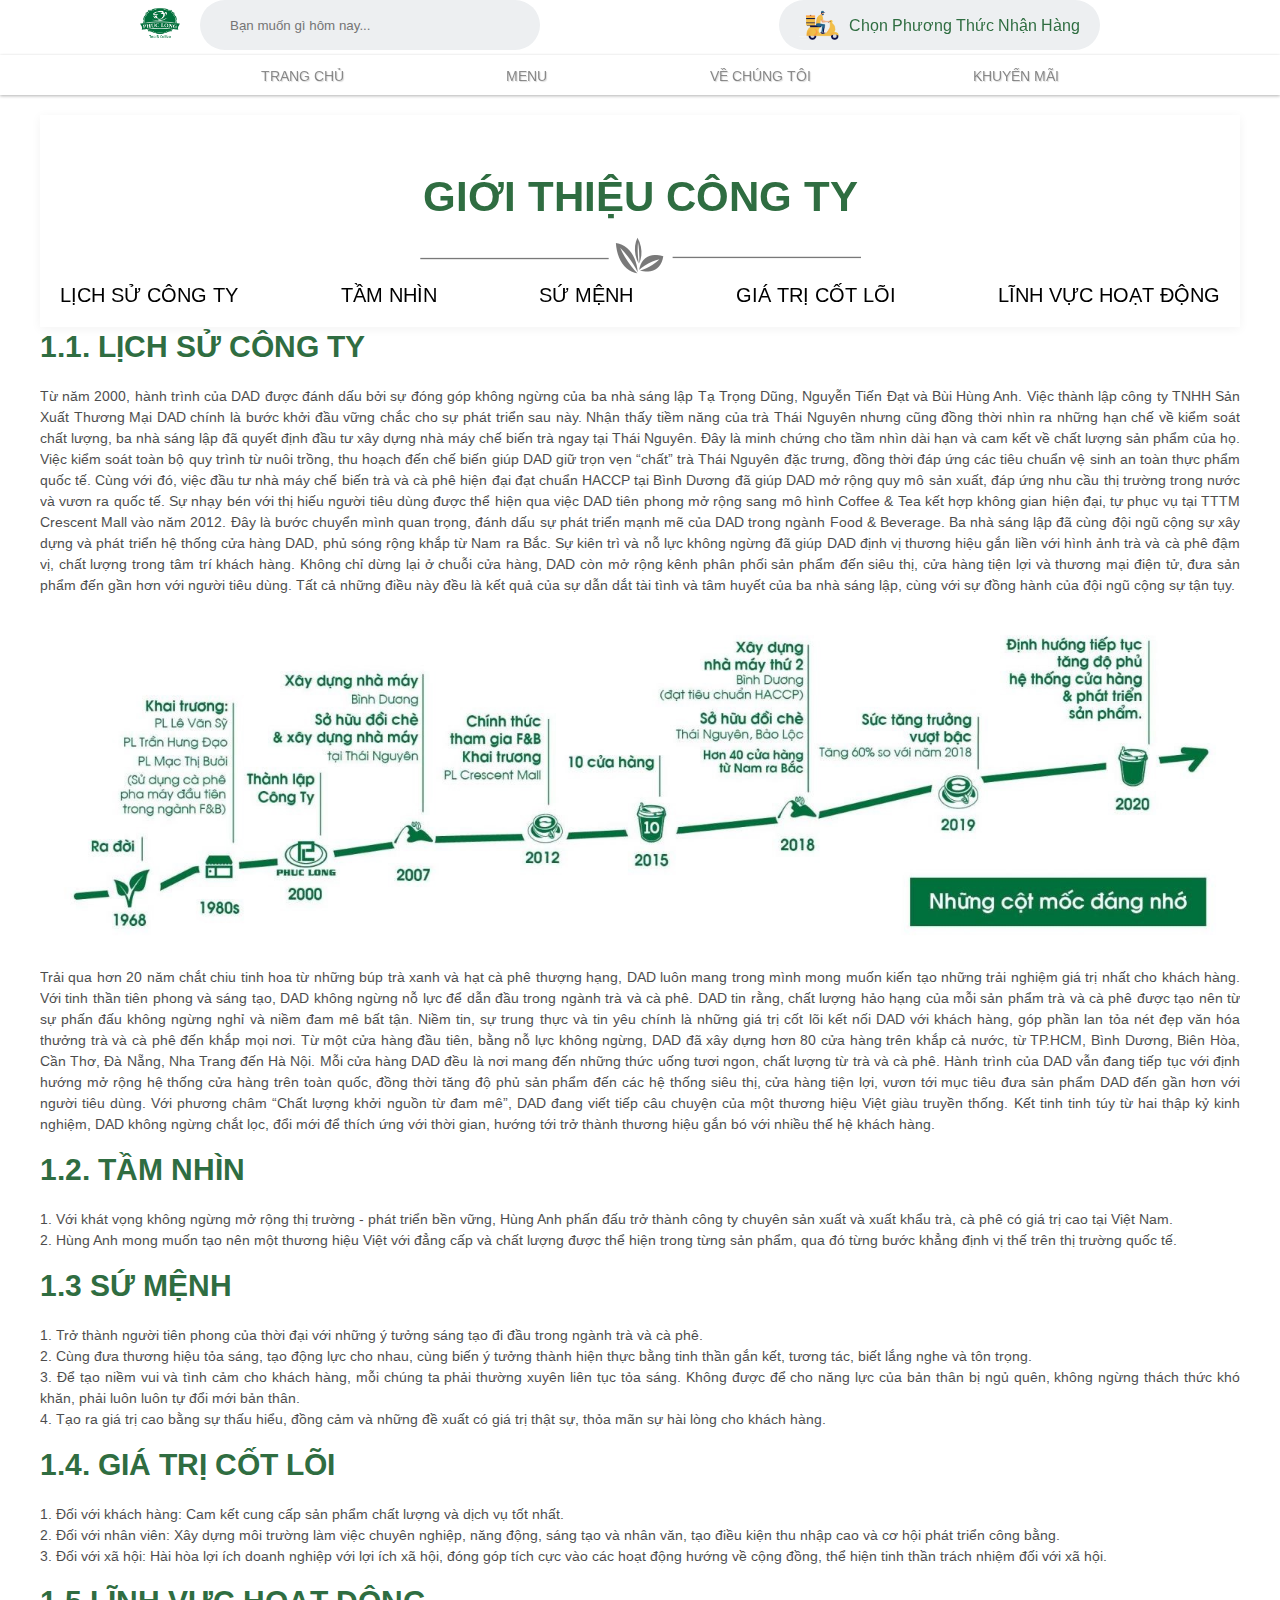
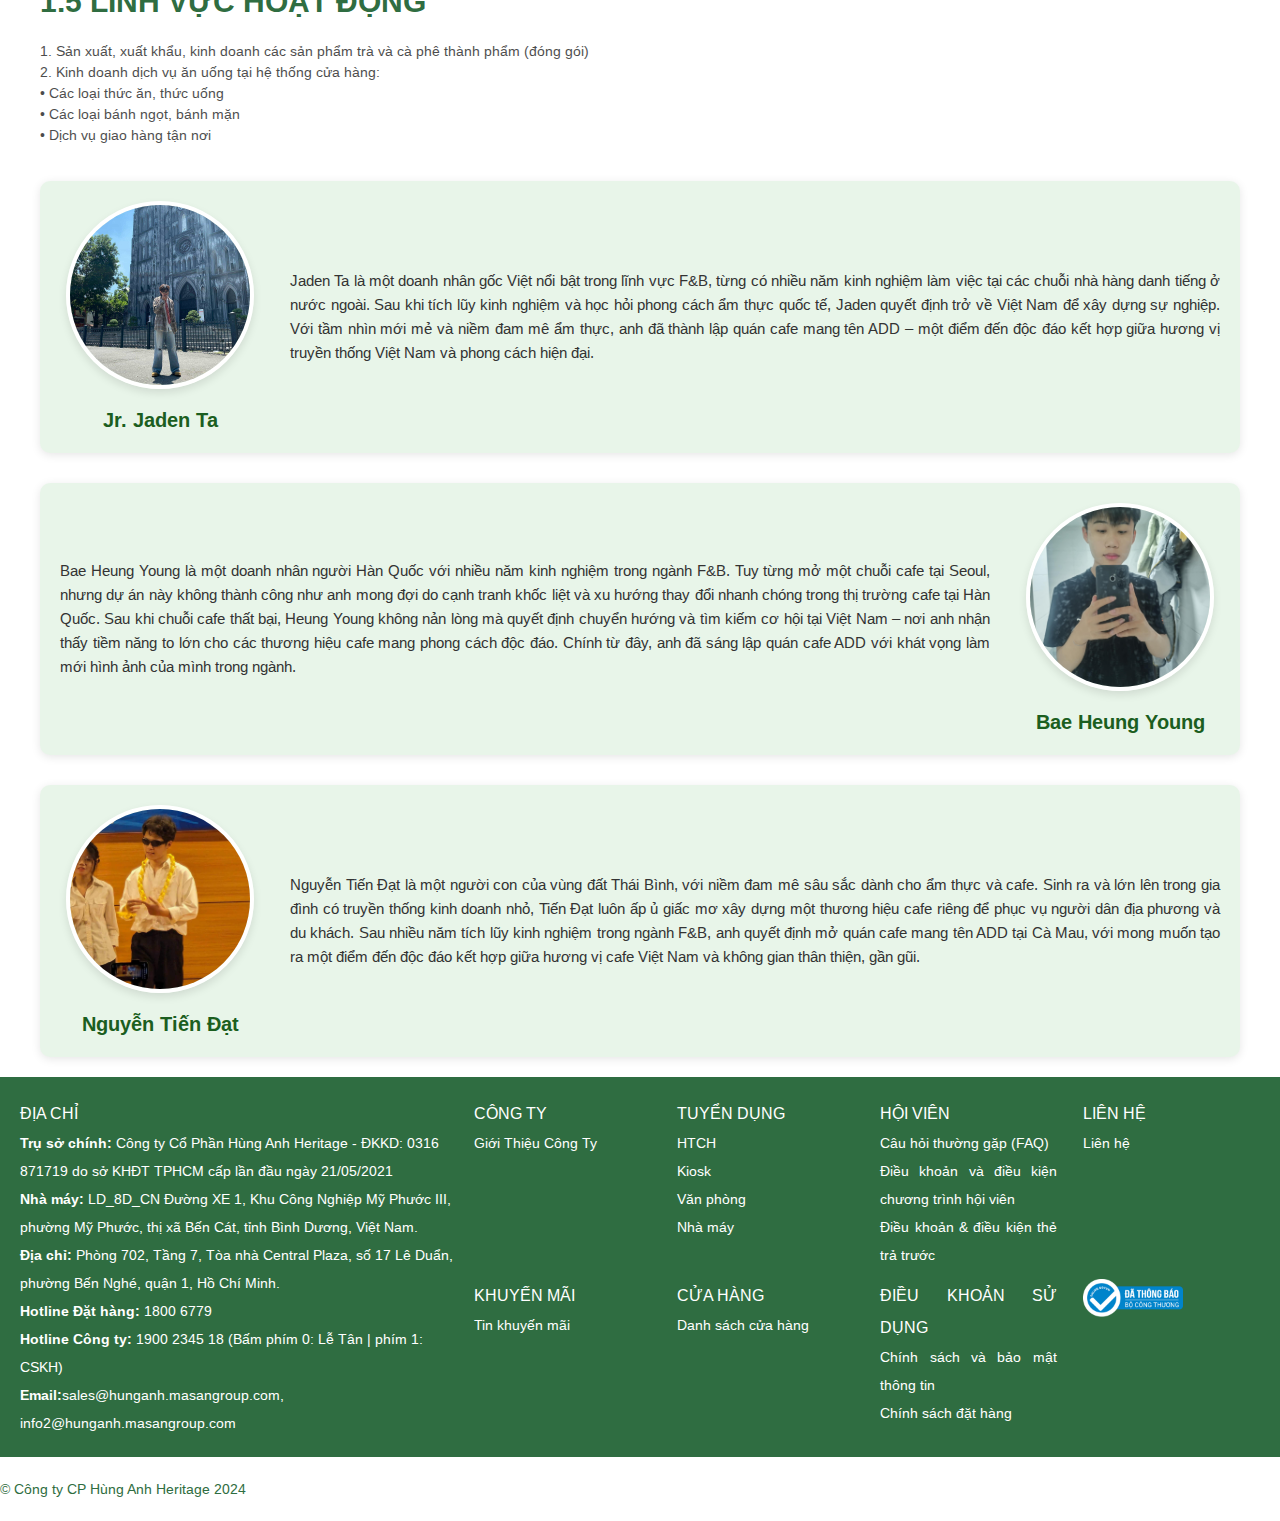
<file: aboutus.html>
<!DOCTYPE html>
<html lang="en">
<head>
    <meta charset="UTF-8">
    <meta name="viewport" content="width=device-width, initial-scale=1.0">
	<link rel="stylesheet" href="https://cdnjs.cloudflare.com/ajax/libs/font-awesome/6.6.0/css/all.min.css" integrity="sha512-Kc323vGBEqzTmouAECnVceyQqyqdsSiqLQISBL29aUW4U/M7pSPA/gEUZQqv1cwx4OnYxTxve5UMg5GT6L4JJg==" crossorigin="anonymous" referrerpolicy="no-referrer" />
    <link rel="stylesheet" href="./assets/css/base.css">
    <link rel="shortcut icon" href="./assets/imagesabout/logo.png" type="image/x-icon">
    <link rel="stylesheet" href="./assets/css/section1.css">
    <link rel="stylesheet" href="./assets/css/founder.css">
   <link rel="stylesheet" href="./assets/css/style.css">
   <link rel="stylesheet" href="./assets/css/foooter.css">
   <link rel="stylesheet" href="./assets/css/founder.css">
   <link rel="stylesheet" href="./assets/css/email.css">
   <link rel="shortcut icon" href="./assets/imagesheader/logo.png" type="image/x-icon">
    <title>Về chúng tôi</title>
</head>
<body>
        <!-- Header --> 
        <header class="header">
            <div class="header-top">
                <div class="container">
                    <div class="inner-logo">
                        <a href="./index.html">
                            <img src="./assets/imagesheader/logo.png" alt="Logo">
                        </a>
                        <div class="form">
                            <form action="/" target="_self" method="post">
                                <i class="fa-solid fa-magnifying-glass"></i>
                                <input name="Tim Kiem:" type="text" placeholder="Bạn muốn gì hôm nay..." style="padding: 10px;">
                            </form>
                        </div>
                    </div>
                    <div class="inner-social">
                        <a href="/" target="_self" class="a-ship">
                            <img src="./assets/imagesheader/logoshipper.png" alt="Logo">
                            <p>Chọn Phương Thức Nhận Hàng</p>
                        </a>
                        <ul>
                            <li>
                                <a href="#" target="_seft" title="Email" class="email-link">
                                    <i class="fa-regular fa-envelope"></i>
                                    <span class="order-count"></span>
                                </a>
                            </li>
                              <li>
                                <a href="./login.html" target="_self" title="User Profile">
                                  <i class="fa-regular fa-user"></i>
                                </a>
                              </li>
                        </ul>
                    </div>
                </div>
            </div>
            <div class="header-main">
                <div class="container">
                    <ul>
                        <li>
                            <a href="./index.html" target="_self">
                                TRANG CHỦ
                            </a>
                        </li>
                        <li>
                            <a href="menu.html" target="_self">
                                MENU
                                <div class="submenu">
                                    <div>THỨC UỐNG</div>
                                    <ul>
                                        <li>Best seller</li>
                                        <li>Bst kim cúc mộc tê</li>
                                        <li>Trà trái cây</li>
                                        <li>Trà sữa</li>
                                        <li>Kem silky</li>
                                        <li>Cà phê</li>
                                        <li>Đá xay</li>
                                    </ul>
                                    <div>BÁNH</div>
                                    <ul>
                                        <li>Bánh lạnh</li>
                                        <li>Bánh cookies - croissant</li>
                                        <li>Bánh mì</li>
                                    </ul>
                                    <div>BST LY GẤU GIÁNG SINH</div>
                                    <ul>
                                        <li>Combo ly gấu và nước 169k</li>
                                        <li>Ly gấu 149k</li>
                                    </ul>
                                </div>
                            </a>
                        </li>
                        <li>
                            <a href="./aboutus.html" target="_self">
                                VỀ CHÚNG TÔI
                            </a>
                        </li>
                        <li>
                            <a href="./discount.html" target="_self">
                                KHUYẾN MÃI
                            </a>
                        </li>
                    </ul>
                </div>
            </div>
        </header>
        <!-- End Header -->
    <!-- body -->
    <div class="container1">
    <!-- section one -->
            <div class="inner-center">
                <div class="inner-intro">
                    <div class="inner-top">
                        <p>
                            GIỚI THIỆU CÔNG TY
                        </p>
                        <img src="./assets/imagesabout/logomain.png" alt="logo la">
                        <nav>
                            <ul>
                                <li>
                                    <a href="#Lich-su" class="link">LỊCH SỬ CÔNG TY</a>
                                </li>
                                <li>
                                    <a href="#tam-nhin" class="link">TẦM NHÌN</a>
                                </li>
                                <li>
                                    <a href="#Su-menh" class="link">SỨ MỆNH</a>
                                </li>
                                <li>
                                    <a href="#Gia-tri" class="link">GIÁ TRỊ CỐT LÕI</a>
                                </li>
                                <li>
                                    <a href="#Hoat-dong" class="link">LĨNH VỰC HOẠT ĐỘNG</a>
                                </li>
                            </ul>
                        </nav>
                    </div>
                    <div class="inner-main">
                        <h2 id="Lich-su">1.1. LỊCH SỬ CÔNG TY</h2>
                        <p>
                            Từ năm 2000, hành trình của DAD được đánh dấu bởi sự đóng góp không ngừng của ba nhà sáng lập Tạ Trọng Dũng, Nguyễn Tiến Đạt và Bùi Hùng Anh. Việc thành lập công ty TNHH Sản Xuất Thương Mại DAD chính là bước khởi đầu vững chắc cho sự phát triển sau này.
                            Nhận thấy tiềm năng của trà Thái Nguyên nhưng cũng đồng thời nhìn ra những hạn chế về kiểm soát chất lượng, ba nhà sáng lập đã quyết định đầu tư xây dựng nhà máy chế biến trà ngay tại Thái Nguyên. Đây là minh chứng cho tầm nhìn dài hạn và cam kết về chất lượng sản phẩm của họ. Việc kiểm soát toàn bộ quy trình từ nuôi trồng, thu hoạch đến chế biến giúp DAD giữ trọn vẹn “chất” trà Thái Nguyên đặc trưng, đồng thời đáp ứng các tiêu chuẩn vệ sinh an toàn thực phẩm quốc tế. Cùng với đó, việc đầu tư nhà máy chế biến trà và cà phê hiện đại đạt chuẩn HACCP tại Bình Dương đã giúp DAD mở rộng quy mô sản xuất, đáp ứng nhu cầu thị trường trong nước và vươn ra quốc tế.
                            Sự nhạy bén với thị hiếu người tiêu dùng được thể hiện qua việc DAD tiên phong mở rộng sang mô hình Coffee & Tea kết hợp không gian hiện đại, tự phục vụ tại TTTM Crescent Mall vào năm 2012. Đây là bước chuyển mình quan trọng, đánh dấu sự phát triển mạnh mẽ của DAD trong ngành Food & Beverage.
                            Ba nhà sáng lập đã cùng đội ngũ cộng sự xây dựng và phát triển hệ thống cửa hàng DAD, phủ sóng rộng khắp từ Nam ra Bắc. Sự kiên trì và nỗ lực không ngừng đã giúp DAD định vị thương hiệu gắn liền với hình ảnh trà và cà phê đậm vị, chất lượng trong tâm trí khách hàng. Không chỉ dừng lại ở chuỗi cửa hàng, DAD còn mở rộng kênh phân phối sản phẩm đến siêu thị, cửa hàng tiện lợi và thương mại điện tử, đưa sản phẩm đến gần hơn với người tiêu dùng. Tất cả những điều này đều là kết quả của sự dẫn dắt tài tình và tâm huyết của ba nhà sáng lập, cùng với sự đồng hành của đội ngũ cộng sự tận tụy.
                        </p>
                        <img src="./assets/imagesabout/time.jpg" alt="anh">
                        <p>Trải qua hơn 20 năm chắt chiu tinh hoa từ những búp trà xanh và hạt cà phê thượng hạng, DAD luôn mang trong mình mong muốn kiến tạo những trải nghiệm giá trị nhất cho khách hàng. Với tinh thần tiên phong và sáng tạo, DAD không ngừng nỗ lực để dẫn đầu trong ngành trà và cà phê.
                            DAD tin rằng, chất lượng hảo hạng của mỗi sản phẩm trà và cà phê được tạo nên từ sự phấn đấu không ngừng nghỉ và niềm đam mê bất tận. Niềm tin, sự trung thực và tin yêu chính là những giá trị cốt lõi kết nối DAD với khách hàng, góp phần lan tỏa nét đẹp văn hóa thưởng trà và cà phê đến khắp mọi nơi.
                            Từ một cửa hàng đầu tiên, bằng nỗ lực không ngừng, DAD đã xây dựng hơn 80 cửa hàng trên khắp cả nước, từ TP.HCM, Bình Dương, Biên Hòa, Cần Thơ, Đà Nẵng, Nha Trang đến Hà Nội. Mỗi cửa hàng DAD đều là nơi mang đến những thức uống tươi ngon, chất lượng từ trà và cà phê. Hành trình của DAD vẫn đang tiếp tục với định hướng mở rộng hệ thống cửa hàng trên toàn quốc, đồng thời tăng độ phủ sản phẩm đến các hệ thống siêu thị, cửa hàng tiện lợi, vươn tới mục tiêu đưa sản phẩm DAD đến gần hơn với người tiêu dùng.
                            Với phương châm “Chất lượng khởi nguồn từ đam mê”, DAD đang viết tiếp câu chuyện của một thương hiệu Việt giàu truyền thống. Kết tinh tinh túy từ hai thập kỷ kinh nghiệm, DAD không ngừng chắt lọc, đổi mới để thích ứng với thời gian, hướng tới trở thành thương hiệu gắn bó với nhiều thế hệ khách hàng.   
                        </p>
                        <h2 id="tam-nhin">
                            1.2. TẦM NHÌN
                        </h2>
                        <p>
                            1. Với khát vọng không ngừng mở rộng thị trường - phát triển bền vững, Hùng Anh phấn đấu trở thành công ty chuyên sản xuất và xuất khẩu trà, cà phê có giá trị cao tại Việt Nam.
                            <br>
                            2. Hùng Anh mong muốn tạo nên một thương hiệu Việt với đẳng cấp và chất lượng được thể hiện trong từng sản phẩm, qua đó từng bước khẳng định vị thế trên thị trường quốc tế.
                        </p>
                        <h2 id="Su-menh">
                            1.3 SỨ MỆNH
                        </h2>
                        <p>
                            1. Trở thành người tiên phong của thời đại với những ý tưởng sáng tạo đi đầu trong ngành trà và cà phê.
                            <br>
                            2. Cùng đưa thương hiệu tỏa sáng, tạo động lực cho nhau, cùng biến ý tưởng thành hiện thực bằng tinh thần gắn kết, tương tác, biết lắng nghe và tôn trọng.
                            <br>
                            3. Để tạo niềm vui và tình cảm cho khách hàng, mỗi chúng ta phải thường xuyên liên tục tỏa sáng. Không được để cho năng lực của bản thân bị ngủ quên, không ngừng thách thức khó khăn, phải luôn luôn tự đổi mới bản thân. 
                            <br>
                            4. Tạo ra giá trị cao bằng sự thấu hiểu, đồng cảm và những đề xuất có giá trị thật sự, thỏa mãn sự hài lòng cho khách hàng.
                        </p>
                        <h2 id="Gia-tri">
                            1.4. GIÁ TRỊ CỐT LÕI
                        </h2>
                        <p>
                            1. Đối với khách hàng: Cam kết cung cấp sản phẩm chất lượng và dịch vụ tốt nhất. 
                            <br>
                            2. Đối với nhân viên: Xây dựng môi trường làm việc chuyên nghiệp, năng động, sáng tạo và nhân văn, tạo điều kiện thu nhập cao và cơ hội phát triển công bằng.
                            <br>
                            3. Đối với xã hội: Hài hòa lợi ích doanh nghiệp với lợi ích xã hội, đóng góp tích cực vào các hoạt động hướng về cộng đồng, thể hiện tinh thần trách nhiệm đối với xã hội.
                        </p>
                        <h2 id="Hoat-dong">
                            1.5 LĨNH VỰC HOẠT ĐỘNG
                        </h2>
                        <p>
                            1. Sản xuất, xuất khẩu, kinh doanh các sản phẩm trà và cà phê thành phẩm (đóng gói)
                            <br>
                            2. Kinh doanh dịch vụ ăn uống tại hệ thống cửa hàng: 
                            <br>
                            •    Các loại thức ăn, thức uống 
                            <br>
                            •    Các loại bánh ngọt, bánh mặn 
                            <br>
                            •    Dịch vụ giao hàng tận nơi 
                        </p>
                    </div>
                </div>
                <div class="inner-library">

                </div>
                <div class="inner-hotline">

                </div>
            </div>
    </div>  




    <div class="founder-container">
        <div class="founder-inner-wrap">
            <div class="founder-box">
                <div>
                    <img src="./assets/imagesabout/NSUTTD.jpg" alt="Ta Trong Dung">
                    <h3>Jr. Jaden Ta</h3>
                </div>
                <p>
                    Jaden Ta là một doanh nhân gốc Việt nổi bật trong lĩnh vực F&B, từng có nhiều năm kinh nghiệm làm việc tại các chuỗi nhà hàng danh tiếng ở nước ngoài. Sau khi tích lũy kinh nghiệm và học hỏi phong cách ẩm thực quốc tế, Jaden quyết định trở về Việt Nam để xây dựng sự nghiệp. Với tầm nhìn mới mẻ và niềm đam mê ẩm thực, anh đã thành lập quán cafe mang tên ADD – một điểm đến độc đáo kết hợp giữa hương vị truyền thống Việt Nam và phong cách hiện đại.
                </p>
            </div>
            <div class="founder-box">
                <div>
                    <img src="./assets/imagesabout/bha.jpg" alt="Bui Hung Anh">
                    <h3>Bae Heung Young</h3>
                </div>
                <p>
                    Bae Heung Young là một doanh nhân người Hàn Quốc với nhiều năm kinh nghiệm trong ngành F&B. Tuy từng mở một chuỗi cafe tại Seoul, nhưng dự án này không thành công như anh mong đợi do cạnh tranh khốc liệt và xu hướng thay đổi nhanh chóng trong thị trường cafe tại Hàn Quốc. Sau khi chuỗi cafe thất bại, Heung Young không nản lòng mà quyết định chuyển hướng và tìm kiếm cơ hội tại Việt Nam – nơi anh nhận thấy tiềm năng to lớn cho các thương hiệu cafe mang phong cách độc đáo. Chính từ đây, anh đã sáng lập quán cafe ADD với khát vọng làm mới hình ảnh của mình trong ngành.
                </p>
            </div>
            <div class="founder-box">
                <div>
                    <img src="./assets/imagesabout/NSUTNTD.jpeg" alt="Nguyen Tien Dat">
                    <h3>Nguyễn Tiến Đạt</h3>
                </div>
                <p>
                    Nguyễn Tiến Đạt là một người con của vùng đất Thái Bình, với niềm đam mê sâu sắc dành cho ẩm thực và cafe. Sinh ra và lớn lên trong gia đình có truyền thống kinh doanh nhỏ, Tiến Đạt luôn ấp ủ giấc mơ xây dựng một thương hiệu cafe riêng để phục vụ người dân địa phương và du khách. Sau nhiều năm tích lũy kinh nghiệm trong ngành F&B, anh quyết định mở quán cafe mang tên ADD tại Cà Mau, với mong muốn tạo ra một điểm đến độc đáo kết hợp giữa hương vị cafe Việt Nam và không gian thân thiện, gần gũi.
                </p>
            </div>
        </div>
    </div>
    <!-- End section one -->
    <div class="container2">
        <footer>
            <div class="inner-left">
                <div class="one">
                    <p>ĐỊA CHỈ</p>
                </div>
                <div >
                    <b>Trụ sở chính:</b> Công ty Cổ Phần Hùng Anh Heritage - ĐKKD: 0316 871719 do sở KHĐT TPHCM cấp lần đầu ngày 21/05/2021
                </div>
                <div>
                    <b>Nhà máy:</b> LD_8D_CN Đường XE 1, Khu Công Nghiệp Mỹ Phước III, phường Mỹ Phước, thị xã Bến Cát, tỉnh Bình Dương, Việt Nam.
                </div>
                <div>
                    <b>Địa chỉ:</b> Phòng 702, Tầng 7, Tòa nhà Central Plaza, số 17 Lê Duẩn, phường Bến Nghé, quận 1, Hồ Chí Minh.
                </div>
                <div>
                    <b>Hotline Đặt hàng:</b> 1800 6779
                </div>
                <div>
                    <b>Hotline Công ty:</b> 1900 2345 18 (Bấm phím 0: Lễ Tân | phím 1: CSKH)
                </div>
                <div>
                    <b>Email:</b>sales@hunganh.masangroup.com, info2@hunganh.masangroup.com
                </div>
            </div>
            <div class="inner-right">
                <div class="sec1">
                    <div class="parent">
                        <p>CÔNG TY</p>
                        <div>
                            <a href="#">Giới Thiệu Công Ty</a>
                        </div>
                    </div>
                    <div class="parent">
                        <p>TUYỂN DỤNG </p>
                        <div>
                            <a href="#">HTCH</a>
                        </div>
                        <div>
                            <a href="#">Kiosk</a>
                        </div>
                        <div>
                            <a href="#">Văn phòng</a>
                        </div>
                        <div>
                            <a href="#">Nhà máy</a>
                        </div>
                    </div>
                    <div class="parent">
                        <p>HỘI VIÊN</p>
                        <div>
                            <a href="#">Câu hỏi thường gặp (FAQ)</a>
                        </div>
                        <div>
                            <a href="#">Điều khoản và điều kiện chương trình hội viên</a>
                        </div>
                        <div>
                            <a href="#">Điều khoản & điều kiện thẻ trả trước</a>
                        </div>
                    </div>
                    <div class="parent">
                        <p>LIÊN HỆ</p>
                        <div>
                            <a href="#">Liên hệ</a>
                        </div>
                    </div>
                </div>
                <div class="sec2">
                    <div class="parent">
                        <p>KHUYẾN MÃI</p>
                        <div>
                            <a href="./discount.html">Tin khuyến mãi</a>
                        </div>
                    </div>
                    <div class="parent">
                        <p>CỬA HÀNG</p>
                        <div>
                            <a href="#">Danh sách cửa hàng</a>
                        </div>
                    </div>
                    <div class="parent">
                        <p>ĐIỀU KHOẢN SỬ DỤNG</p>
                        <div>
                            <a href="#">Chính sách và bảo mật thông tin</a>
                        </div>
                        <div>
                            <a href="#">Chính sách đặt hàng</a>
                        </div>
                    </div>
                    <div class="parent">
                        <img src="./assets/imagesheader/logobottom.png" alt="logo bottom">
                    </div>
                </div>
            </div>
        </footer>
    </div>
    <div class="bottom">
        <p>© Công ty CP Hùng Anh Heritage 2024</p>
        <div class="icon-bottom">
            <ul>
                <li>
                    <a href="#">
                        <i class="fa-brands fa-instagram"></i>
                    </a>
                </li>
                <li>
                    <a href="#">
                        <i class="fa-brands fa-facebook"></i>
                    </a>
                </li>
                <li>
                    <a href="#">
                        <i class="fa-brands fa-youtube"></i>
                    </a>
                </li>
            </ul>
        </div>
        <script>
            document.querySelectorAll('.link').forEach(link => {
              link.addEventListener('click', function() {
                document.querySelectorAll('.link').forEach(link => link.classList.remove('active-link'));
                this.classList.add('active-link');
              });
            });
            
            document.querySelectorAll('a[href^="#"]').forEach(anchor => {
            anchor.addEventListener('click', function (e) {
            e.preventDefault();
            const targetId = this.getAttribute('href');
            const targetElement = document.querySelector(targetId);
        
            if (targetElement) {
            const headerOffset = document.querySelector('.header').offsetHeight +
                               document.querySelector('.inner-top').offsetHeight;
            const elementPosition = targetElement.getBoundingClientRect().top;
            const offsetPosition = elementPosition + window.pageYOffset - headerOffset;

            window.scrollTo({
                top: offsetPosition,
                behavior: 'smooth'
            });
            }
            });
            });
          </script>
          <script src="./assets/js/menupop.js"></script>
</body>
</html>
</file>
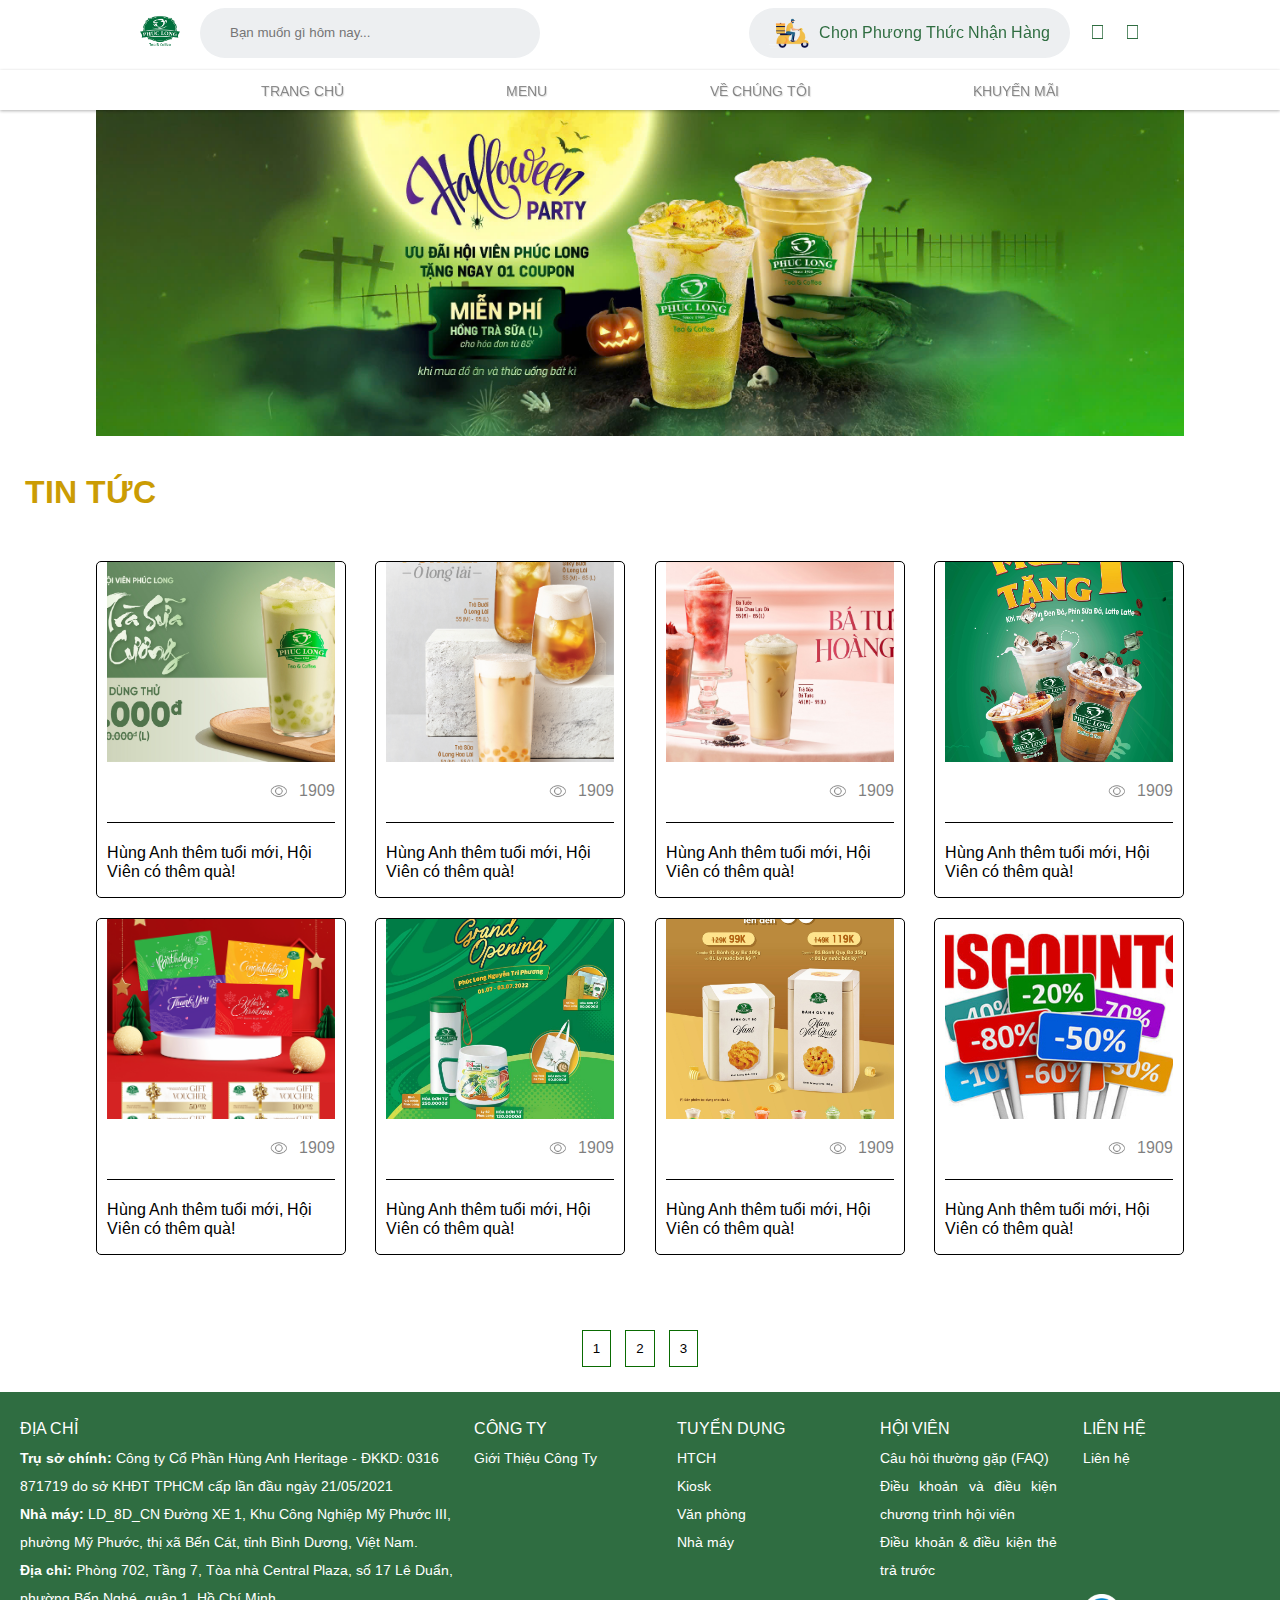
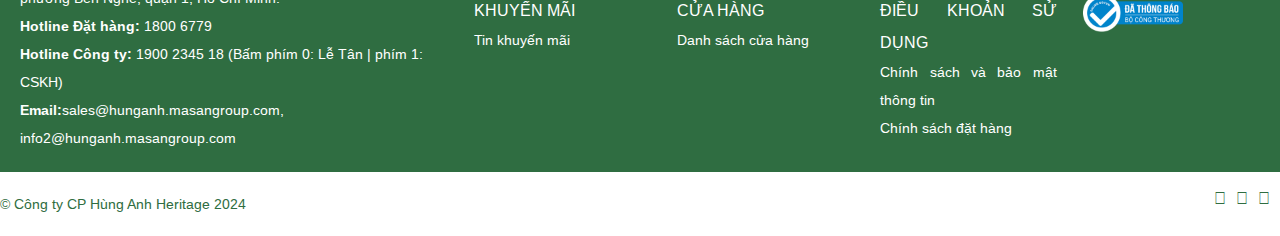
<file: discount.html>
<!DOCTYPE html>
<html lang="en">
<head>
    <meta charset="UTF-8">
    <meta name="viewport" content="width=device-width, initial-scale=1.0">
    <link rel="stylesheet" href="./assets/css/base.css">
    <link rel="stylesheet" href="./assets/css/style.css">
    <link rel="stylesheet" href="./assets/css/popmenu.css">
    <link rel="stylesheet" href="./assets/css/foooter.css">
    <link rel="stylesheet" href="./assets/css/discount.css">
    <link rel="stylesheet" href="./assets/css/email.css">
    <link rel="shortcut icon" href="./assets/imagesheader/logo.png" type="image/x-icon">
    <link rel="preconnect" href="https://fonts.googleapis.com">
    <link rel="preconnect" href="https://fonts.gstatic.com" crossorigin>
    <link rel="stylesheet" href="https://cdnjs.cloudflare.com/ajax/libs/font-awesome/6.6.0/css/all.min.css" integrity="sha512-Kc323vGBEqzTmouAECnVceyQqyqdsSiqLQISBL29aUW4U/M7pSPA/gEUZQqv1cwx4OnYxTxve5UMg5GT6L4JJg==" crossorigin="anonymous" referrerpolicy="no-referrer" />
    <link rel="stylesheet" href="https://cdnjs.cloudflare.com/ajax/libs/font-awesome/5.15.4/css/all.min.css">
    <title>Khuyến mãi</title>
</head>
<body>
        <!-- Header --> 
        <header class="header">
            <div class="header-top">
                <div class="container">
                    <div class="inner-logo">
                        <a href="./index.html">
                            <img src="./assets/imagesheader/logo.png" alt="Logo">
                        </a>
                        <div class="form">
                            <form action="/" target="_self" method="post">
                                <i class="fa-solid fa-magnifying-glass"></i>
                                <input name="Tim Kiem:" type="text" placeholder="Bạn muốn gì hôm nay...">
                            </form>
                        </div>
                    </div>
                    <div class="inner-social">
                        <a href="/" target="_self" class="a-ship">
                            <img src="./assets/imagesheader/logoshipper.png" alt="Logo">
                            <p>Chọn Phương Thức Nhận Hàng</p>
                        </a>
                        <ul>
                            <li>
                                <a href="#" target="_seft" title="Email" class="email-link">
                                    <i class="fa-regular fa-envelope"></i>
                                    <span class="order-count"></span>
                                </a>
                            </li>
                              <li>
                                <a href="./login.html" target="_self" title="User Profile">
                                  <i class="fa-regular fa-user"></i>
                                </a>
                              </li>
                        </ul>
                    </div>
                </div>
            </div>
            <div class="header-main">
                <div class="container">
                    <ul>
                        <li>
                            <a href="./index.html" target="_self">
                                TRANG CHỦ
                            </a>
                        </li>
                        <li>
                            <a href="menu.html" target="_self">
                                MENU
                                <div class="submenu">
                                    <div>THỨC UỐNG</div>
                                    <ul>
                                        <li>Best seller</li>
                                        <li>Bst kim cúc mộc tê</li>
                                        <li>Trà trái cây</li>
                                        <li>Trà sữa</li>
                                        <li>Kem silky</li>
                                        <li>Cà phê</li>
                                        <li>Đá xay</li>
                                    </ul>
                                    <div>BÁNH</div>
                                    <ul>
                                        <li>Bánh lạnh</li>
                                        <li>Bánh cookies - croissant</li>
                                        <li>Bánh mì</li>
                                    </ul>
                                    <div>BST LY GẤU GIÁNG SINH</div>
                                    <ul>
                                        <li>Combo ly gấu và nước 169k</li>
                                        <li>Ly gấu 149k</li>
                                    </ul>
                                </div>
                            </a>
                        </li>
                        <li>
                            <a href="./aboutus.html" target="_self">
                                VỀ CHÚNG TÔI
                            </a>
                        </li>
                        <li>
                            <a href="./discount.html" target="_self">
                                KHUYẾN MÃI
                            </a>
                        </li>
                    </ul>
                </div>
            </div>
        </header>
        <!-- End Header -->
    <div class="background">
        <img class="backgroundImg" src="./assets/imagesdiscount/background.jpg"/>
    </div>
    <div class="tintuc">
        <h1>TIN TỨC</h1>
    </div>
    <main id="page1" class="active">
    <article>
        <div class ="discountimg">
        <a href="#"><img src="./assets/imagesdiscount/imgdis3.jpg" alt="Anh khuyen mai 1"/></a>
        </div>
        <div class = "view">
        <img class="view_icon" src="./assets/imagesdiscount/view-icon.png" alt="view amount"/>
        <span class="viewamount">1909</span>
        </div>
        <div class="adstitle">
            <a href="#">
            <p>
                Hùng Anh thêm tuổi mới, Hội Viên có thêm quà!
            </p>
            </a>
        </div>
    </article>
    <article>
        <a href="#"><img src="./assets/imagesdiscount/imgdis4.jpg" alt="Anh khuyen mai 1"/></a>
        <div class = "view">
            <img class="view_icon" src="./assets/imagesdiscount/view-icon.png" alt="view amount"/>
            <span class="viewamount">1909</span>
            </div>
            <div class="adstitle">
                <a href="#">
                <p>
                    Hùng Anh thêm tuổi mới, Hội Viên có thêm quà!
                </p>
                </a>
            </div>
    </article>
    <article>
        <a href="#"><img src="./assets/imagesdiscount/imgdis5.jpg" alt="Anh khuyen mai 1"/></a>
        <div class = "view">
            <img class="view_icon" src="./assets/imagesdiscount/view-icon.png" alt="view amount"/>
            <span class="viewamount">1909</span>
            </div>
            <div class="adstitle">
                <a href="#">
                <p>
                    Hùng Anh thêm tuổi mới, Hội Viên có thêm quà!
                </p>
                </a>
            </div>
    </article>
    <article>
        <a href="#"><img src="./assets/imagesdiscount/imgdis21.jpg" alt="Anh khuyen mai 1"/></a>
        <div class = "view">
            <img class="view_icon" src="./assets/imagesdiscount/view-icon.png" alt="view amount"/>
            <span class="viewamount">1909</span>
            </div>
            <div class="adstitle">
                <a href="#">
                <p>
                    Hùng Anh thêm tuổi mới, Hội Viên có thêm quà!
                </p>
                </a>
            </div>
    </article>
    <article>
        <a href="#"><img src="./assets/imagesdiscount/imgdis6.jpg" alt="Anh khuyen mai 1"/></a>
        <div class = "view">
            <img class="view_icon" src="./assets/imagesdiscount/view-icon.png" alt="view amount"/>
            <span class="viewamount">1909</span>
            </div>
            <div class="adstitle">
                <a href="#">
                <p>
                    Hùng Anh thêm tuổi mới, Hội Viên có thêm quà!
                </p>
                </a>
            </div>
    </article>
    <article>
        <a href="#"><img src="./assets/imagesdiscount/imgdis15.jpg" alt="Anh khuyen mai 1"/></a>
        <div class = "view">
            <img class="view_icon" src="./assets/imagesdiscount/view-icon.png" alt="view amount"/>
            <span class="viewamount">1909</span>
            </div>
            <div class="adstitle">
                <a href="#">
                <p>
                    Hùng Anh thêm tuổi mới, Hội Viên có thêm quà!
                </p>
                </a>
            </div>
    </article>
    <article>
        <a href="#"><img src="./assets/imagesdiscount/imgdis9.jpg" alt="Anh khuyen mai 1"/></a>
        <div class = "view">
            <img class="view_icon" src="./assets/imagesdiscount/view-icon.png" alt="view amount"/>
            <span class="viewamount">1909</span>
            </div>
            <div class="adstitle">
                <a href="#">
                <p>
                    Hùng Anh thêm tuổi mới, Hội Viên có thêm quà!
                </p>
                </a>
            </div>
    </article>
    <article>
        <a href="#"><img src="./assets/imagesdiscount/discount1.jpg" alt="Anh khuyen mai 1"/></a>
        <div class = "view">
            <img class="view_icon" src="./assets/imagesdiscount/view-icon.png" alt="view amount"/>
            <span class="viewamount">1909</span>
            </div>
            <div class="adstitle">
                <a href="#">
                <p>
                    Hùng Anh thêm tuổi mới, Hội Viên có thêm quà!
                </p>
                </a>
            </div>
    </article>
    </main>

    <main id="page2">
        <article>
            <div class ="discountimg">
            <a href="#"><img src="./assets/imagesdiscount/imgdis2.jpg" alt="Anh khuyen mai 1"/></a>
            </div>
            <div class = "view">
            <img class="view_icon" src="./assets/imagesdiscount/view-icon.png" alt="view amount"/>
            <span class="viewamount">1909</span>
            </div>
            <div class="adstitle">
                <a href="#">
                <p>
                    Hùng Anh thêm tuổi mới, Hội Viên có thêm quà!
                </p>
                </a>
            </div>
        </article>
        <article>
            <a href="#"><img src="./assets/imagesdiscount/imgdis12.jpg" alt="Anh khuyen mai 1"/></a>
            <div class = "view">
                <img class="view_icon" src="./assets/imagesdiscount/view-icon.png" alt="view amount"/>
                <span class="viewamount">1909</span>
                </div>
                <div class="adstitle">
                    <a href="#">
                    <p>
                        Hùng Anh thêm tuổi mới, Hội Viên có thêm quà!
                    </p>
                    </a>
                </div>
        </article>
        <article>
            <a href="#"><img src="./assets/imagesdiscount/discount1.jpg" alt="Anh khuyen mai 1"/></a>
            <div class = "view">
                <img class="view_icon" src="./assets/imagesdiscount/view-icon.png" alt="view amount"/>
                <span class="viewamount">1909</span>
                </div>
                <div class="adstitle">
                    <a href="#">
                    <p>
                        Hùng Anh thêm tuổi mới, Hội Viên có thêm quà!
                    </p>
                    </a>
                </div>
        </article>
        <article>
            <a href="#"><img src="./assets/imagesdiscount/discount1.jpg" alt="Anh khuyen mai 1"/></a>
            <div class = "view">
                <img class="view_icon" src="./assets/imagesdiscount/view-icon.png" alt="view amount"/>
                <span class="viewamount">1909</span>
                </div>
                <div class="adstitle">
                    <a href="#">
                    <p>
                        Hùng Anh thêm tuổi mới, Hội Viên có thêm quà!
                    </p>
                    </a>
                </div>
        </article>
        <article>
            <a href="#"><img src="./assets/imagesdiscount/imgdis10.jpg" alt="Anh khuyen mai 1"/></a>
            <div class = "view">
                <img class="view_icon" src="./assets/imagesdiscount/view-icon.png" alt="view amount"/>
                <span class="viewamount">1909</span>
                </div>
                <div class="adstitle">
                    <a href="#">
                    <p>
                        Hùng Anh thêm tuổi mới, Hội Viên có thêm quà!
                    </p>
                    </a>
                </div>
        </article>
        <article>
            <a href="#"><img src="./assets/imagesdiscount/discount1.jpg" alt="Anh khuyen mai 1"/></a>
            <div class = "view">
                <img class="view_icon" src="./assets/imagesdiscount/view-icon.png" alt="view amount"/>
                <span class="viewamount">1909</span>
                </div>
                <div class="adstitle">
                    <a href="#">
                    <p>
                        Hùng Anh thêm tuổi mới, Hội Viên có thêm quà!
                    </p>
                    </a>
                </div>
        </article>
        <article>
            <a href="#"><img src="./assets/imagesdiscount/imgdis2.jpg" alt="Anh khuyen mai 1"/></a>
            <div class = "view">
                <img class="view_icon" src="./assets/imagesdiscount/view-icon.png" alt="view amount"/>
                <span class="viewamount">1909</span>
                </div>
                <div class="adstitle">
                    <a href="#">
                    <p>
                        Hùng Anh thêm tuổi mới, Hội Viên có thêm quà!
                    </p>
                    </a>
                </div>
        </article>
        <article>
            <a href="#"><img src="./assets/imagesdiscount/discount1.jpg" alt="Anh khuyen mai 1"/></a>
            <div class = "view">
                <img class="view_icon" src="./assets/imagesdiscount/view-icon.png" alt="view amount"/>
                <span class="viewamount">1909</span>
                </div>
                <div class="adstitle">
                    <a href="#">
                    <p>
                        Hùng Anh đẹp trai
                    </p>
                    </a>
                </div>
        </article>
    </main>
    <main id="page3">
        <article>
            <div class ="discountimg">
            <a href="#"><img src="./assets/imagesdiscount/discount1.jpg" alt="Anh khuyen mai 1"/></a>
            </div>
            <div class = "view">
            <img class="view_icon" src="./assets/imagesdiscount/view-icon.png" alt="view amount"/>
            <span class="viewamount">1909</span>
            </div>
            <div class="adstitle">
                <a href="#">
                <p>
                    Hùng Anh thêm tuổi mới, Hội Viên có thêm quà!
                </p>
                </a>
            </div>
        </article>
        <article>
            <a href="#"><img src="./assets/imagesdiscount/discount1.jpg" alt="Anh khuyen mai 1"/></a>
            <div class = "view">
                <img class="view_icon" src="./assets/imagesdiscount/view-icon.png" alt="view amount"/>
                <span class="viewamount">1909</span>
                </div>
                <div class="adstitle">
                    <a href="#">
                    <p>
                        Hùng Anh thêm tuổi mới, Hội Viên có thêm quà!
                    </p>
                    </a>
                </div>
        </article>
        <article>
            <a href="#"><img src="./assets/imagesdiscount/discount1.jpg" alt="Anh khuyen mai 1"/></a>
            <div class = "view">
                <img class="view_icon" src="./assets/imagesdiscount/view-icon.png" alt="view amount"/>
                <span class="viewamount">1909</span>
                </div>
                <div class="adstitle">
                    <a href="#">
                    <p>
                        Hùng Anh thêm tuổi mới, Hội Viên có thêm quà!
                    </p>
                    </a>
                </div>
        </article>
        <article>
            <a href="#"><img src="./assets/imagesdiscount/discount1.jpg" alt="Anh khuyen mai 1"/></a>
            <div class = "view">
                <img class="view_icon" src="./assets/imagesdiscount/view-icon.png" alt="view amount"/>
                <span class="viewamount">1909</span>
                </div>
                <div class="adstitle">
                    <a href="#">
                    <p>
                        Hùng Anh thêm tuổi mới, Hội Viên có thêm quà!
                    </p>
                    </a>
                </div>
        </article>
        <article>
            <a href="#"><img src="./assets/imagesdiscount/discount1.jpg" alt="Anh khuyen mai 1"/></a>
            <div class = "view">
                <img class="view_icon" src="./assets/imagesdiscount/view-icon.png" alt="view amount"/>
                <span class="viewamount">1909</span>
                </div>
                <div class="adstitle">
                    <a href="#">
                    <p>
                        Hùng Anh thêm tuổi mới, Hội Viên có thêm quà!
                    </p>
                    </a>
                </div>
        </article>
        <article>
            <a href="#"><img src="./assets/imagesdiscount/discount1.jpg" alt="Anh khuyen mai 1"/></a>
            <div class = "view">
                <img class="view_icon" src="./assets/imagesdiscount/view-icon.png" alt="view amount"/>
                <span class="viewamount">1909</span>
                </div>
                <div class="adstitle">
                    <a href="#">
                    <p>
                        Hùng Anh thêm tuổi mới, Hội Viên có thêm quà!
                    </p>
                    </a>
                </div>
        </article>
        <article>
            <a href="#"><img src="./assets/imagesdiscount/discount1.jpg" alt="Anh khuyen mai 1"/></a>
            <div class = "view">
                <img class="view_icon" src="./assets/imagesdiscount/view-icon.png" alt="view amount"/>
                <span class="viewamount">1909</span>
                </div>
                <div class="adstitle">
                    <a href="#">
                    <p>
                        Hùng Anh thêm tuổi mới, Hội Viên có thêm quà!
                    </p>
                    </a>
                </div>
        </article>
        <article>
            <a href="#"><img src="./assets/imagesdiscount/discount1.jpg" alt="Anh khuyen mai 1"/></a>
            <div class = "view">
                <img class="view_icon" src="./assets/imagesdiscount/view-icon.png" alt="view amount"/>
                <span class="viewamount">1909</span>
                </div>
                <div class="adstitle">
                    <a href="#">
                    <p>
                       Tạ Dũng xấu
                    </p>
                    </a>
                </div>
        </article>
        </main>

    <div class="pageChanging">
        <button onclick="showPage(1)">1</button>
        <button onclick="showPage(2)">2</button>
        <button onclick="showPage(3)">3</button>
    </div>
    <div class="container2">
        <footer>
            <div class="inner-left">
                <div class="one">
                    <p>ĐỊA CHỈ</p>
                </div>
                <div >
                    <b>Trụ sở chính:</b> Công ty Cổ Phần Hùng Anh Heritage - ĐKKD: 0316 871719 do sở KHĐT TPHCM cấp lần đầu ngày 21/05/2021
                </div>
                <div>
                    <b>Nhà máy:</b> LD_8D_CN Đường XE 1, Khu Công Nghiệp Mỹ Phước III, phường Mỹ Phước, thị xã Bến Cát, tỉnh Bình Dương, Việt Nam.
                </div>
                <div>
                    <b>Địa chỉ:</b> Phòng 702, Tầng 7, Tòa nhà Central Plaza, số 17 Lê Duẩn, phường Bến Nghé, quận 1, Hồ Chí Minh.
                </div>
                <div>
                    <b>Hotline Đặt hàng:</b> 1800 6779
                </div>
                <div>
                    <b>Hotline Công ty:</b> 1900 2345 18 (Bấm phím 0: Lễ Tân | phím 1: CSKH)
                </div>
                <div>
                    <b>Email:</b>sales@hunganh.masangroup.com, info2@hunganh.masangroup.com
                </div>
            </div>
            <div class="inner-right">
                <div class="sec1">
                    <div class="parent">
                        <p>CÔNG TY</p>
                        <div>
                            <a href="#">Giới Thiệu Công Ty</a>
                        </div>
                    </div>
                    <div class="parent">
                        <p>TUYỂN DỤNG </p>
                        <div>
                            <a href="#">HTCH</a>
                        </div>
                        <div>
                            <a href="#">Kiosk</a>
                        </div>
                        <div>
                            <a href="#">Văn phòng</a>
                        </div>
                        <div>
                            <a href="#">Nhà máy</a>
                        </div>
                    </div>
                    <div class="parent">
                        <p>HỘI VIÊN</p>
                        <div>
                            <a href="#">Câu hỏi thường gặp (FAQ)</a>
                        </div>
                        <div>
                            <a href="#">Điều khoản và điều kiện chương trình hội viên</a>
                        </div>
                        <div>
                            <a href="#">Điều khoản & điều kiện thẻ trả trước</a>
                        </div>
                    </div>
                    <div class="parent">
                        <p>LIÊN HỆ</p>
                        <div>
                            <a href="#">Liên hệ</a>
                        </div>
                    </div>
                </div>
                <div class="sec2">
                    <div class="parent">
                        <p>KHUYẾN MÃI</p>
                        <div>
                            <a href="#">Tin khuyến mãi</a>
                        </div>
                    </div>
                    <div class="parent">
                        <p>CỬA HÀNG</p>
                        <div>
                            <a href="#">Danh sách cửa hàng</a>
                        </div>
                    </div>
                    <div class="parent">
                        <p>ĐIỀU KHOẢN SỬ DỤNG</p>
                        <div>
                            <a href="#">Chính sách và bảo mật thông tin</a>
                        </div>
                        <div>
                            <a href="#">Chính sách đặt hàng</a>
                        </div>
                    </div>
                    <div class="parent">
                        <img src="./assets/imagesheader/logobottom.png" alt="logo bottom">
                    </div>
                </div>
            </div>
        </footer>
    </div>
    <div class="bottom">
        <p>© Công ty CP Hùng Anh Heritage 2024</p>
        <div class="icon-bottom">
            <ul>
                <li>
                    <a href="#">
                        <i class="fa-brands fa-instagram"></i>
                    </a>
                </li>
                <li>
                    <a href="#">
                        <i class="fa-brands fa-facebook"></i>
                    </a>
                </li>
                <li>
                    <a href="#">
                        <i class="fa-brands fa-youtube"></i>
                    </a>
                </li>
            </ul>
        </div>
    <script src="./assets/js/discount.js"></script>
    <script src="./assets/js/menupop.js"></script>
</body>
</html>
</file>
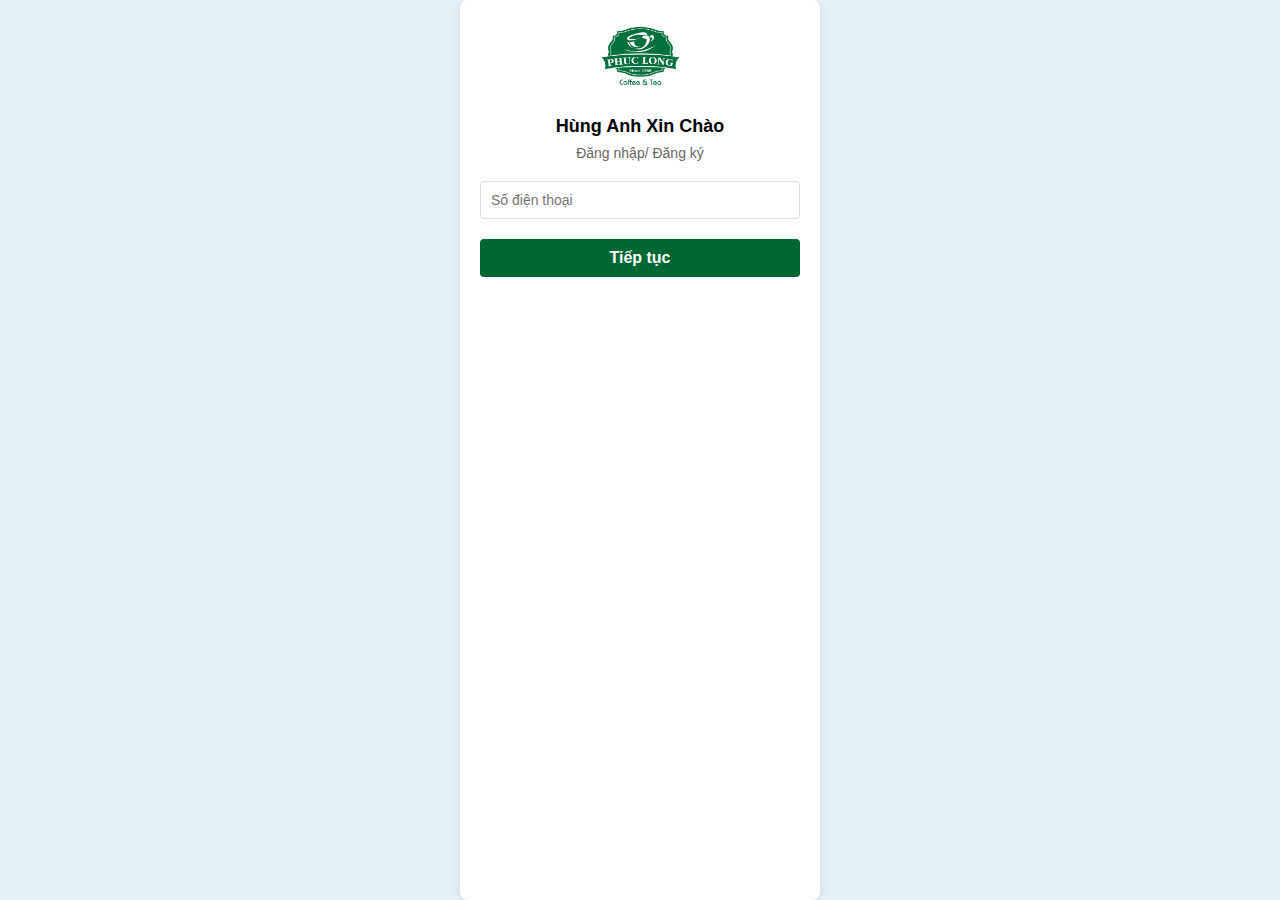
<file: login.html>
<!DOCTYPE html>
<html lang="en">
<head>
    <meta charset="UTF-8">
    <meta name="viewport" content="width=device-width, initial-scale=1.0">
    <link rel="preconnect" href="https://fonts.googleapis.com">
    <link rel="preconnect" href="https://fonts.gstatic.com" crossorigin>
    <link rel="stylesheet" href="https://cdnjs.cloudflare.com/ajax/libs/font-awesome/6.6.0/css/all.min.css" integrity="sha512-Kc323vGBEqzTmouAECnVceyQqyqdsSiqLQISBL29aUW4U/M7pSPA/gEUZQqv1cwx4OnYxTxve5UMg5GT6L4JJg==" crossorigin="anonymous" referrerpolicy="no-referrer" />
    <link rel="stylesheet" href="./assets/css/login.css">
    <link rel="stylesheet" href="./assets/css/login1.css">
    <link rel="stylesheet" href="./assets/css/popup.css">
    <link rel="shortcut icon" href="./assets/imagesheader/logo.png" type="image/x-icon">
    <title>Đăng ký Hùng Anh</title>
</head>
<body>
    <div class="container">
        <div class="header">
            <div class="logo">
                <img src="./assets/imagelogin/logologin.png" alt="logo">
            </div>
            <div class="icon">
                <a href="index.html">
                    <i class="fa fa-home"></i>
                </a>
            </div> 
        </div>
        <div class="title">Hùng Anh Xin Chào</div>
        <div class="sub-title">Đăng nhập/ Đăng ký</div>
        <input type="tel" name="phone" id="phone" placeholder="Số điện thoại" oninput="updatePhoneNumber()">
        <button type="submit" onclick="showRegisterPage()">Tiếp tục</button>
    </div>

    <div class="register-container">
        <div class="header">
            <div class="logo">
                <img src="./assets/imagelogin/logologin.png" alt="logo">
            </div>
            <div class="icon">
                <a href="index.html">
                    <i class="fa fa-home"></i>
                </a>
            </div> 
            <div>
                <i class="fa fa-arrow-left back-icon"></i>
            </div>
        </div>
        
        <h2>Đăng ký tài khoản Hùng Anh</h2>
        <p class="subtitle">Đăng ký cho số điện thoại</p>
        <p class="phone-number" id="display-phone-number">0976457658</p>
        
        <input type="text" placeholder="Họ & tên*" />
        <input type="email" placeholder="Email*" />
        <div class="password-field">
            <input type="password" placeholder="Mật khẩu*" />
        </div>
        <div class="password-field">
            <input type="password" placeholder="Xác nhận mật khẩu*" />
        </div>
        
        <p class="note">Khách hàng đăng ký Hội Viên Hùng Anh cũng sẽ trở thành <a href="#">Hội Viên Win</a>.</p>
        
        <div class="checkbox-container">
            <input type="checkbox" id="agreement">
            <label for="agreement">Tôi đồng ý</label>
        </div>
        
        <button class="register-btn" id="register-btn">Đăng ký ngay</button>
    </div>
    
    <div id="success-modal" class="modal" style="display: none;">
        <div class="modal-content">
            <span class="close">&times;</span>
            <h2>Đăng ký thành công!</h2>
            <p>Cảm ơn bạn đã đăng ký tài khoản.</p>
        </div>
    </div>
    <script src="./assets/js/login.js"></script>
</body>
</html>
</file>
<file: assets/css/base.css>
@import url('https://fonts.googleapis.com/css2?family=Arimo:ital,wght@0,400..700;1,400..700&family=Inria+Serif:ital,wght@0,300;0,400;0,700;1,300;1,400;1,700&display=swap');
:root{
    --color-main:#2f6d41;
    --color-form:#edeff1 ;
}
body {
    font-family: Arimo;
    box-sizing: border-box;
    margin: 0;
}
.container{
    width: 100%;
    max-width: 1000px;
    margin-left: auto;
    margin-right: auto;
}
.container1{
    width: 100%;
    max-width: 1300px;
    margin-left: auto;
    margin-right: auto;
}
body a{
    text-decoration: none;
}
body li{
    list-style-type: none;
}
.container2{
    width: 100%;
}
html{
    scroll-behavior: smooth;
}
</file>
<file: assets/css/section1.css>
.container1 {
    margin-top: 20px;
    position: relative;
    width: 100%;
    max-width: 1200px;
    margin: 20px auto 0;
    padding: 0 20px;
}

.container1 .inner-center .inner-intro .inner-top {
    position: sticky;
    top: 108px;
    background-color: #fff;
    height: auto;
    min-height: 135px;
    z-index: 999;
    text-align: center;
    padding: 15px 0;
    box-shadow: 0 2px 10px rgba(0, 0, 0, 0.05);
}

.container1 .inner-center .inner-intro .inner-top p {
    font-size: 38px;
    color: var(--color-main);
    margin-bottom: 15px;
    font-weight: 600;
    line-height: 1.2;
}

.container1 .inner-center .inner-intro .inner-top nav ul {
    display: flex;
    justify-content: space-between;
    margin: 0;
    padding: 0;
    list-style: none;
    flex-wrap: wrap;
}

.container1 .inner-center .inner-intro .inner-top nav ul li a {
    font-size: 20px;
    padding: 5px 20px;
    color: #000;
    text-decoration: none;
    transition: all 0.3s ease;
    display: block;
}

.container1 .inner-center .inner-intro .inner-top nav ul li a:hover {
    background-color: var(--color-form);
}

.active-link {
    border-top: 1px solid rgb(12, 113, 61);
    border-bottom: 1px solid rgb(12, 113, 61);
}

.container1 .inner-center .inner-main img {
    width: 100%;
    height: auto;
    display: block;
}

.inner-center {
    position: relative;
}

#Lich-su, #tam-nhin, #Su-menh, #Gia-tri, #Hoat-dong {
    scroll-margin-top: 245px;
}

.container1 .inner-main h2 {
    color: var(--color-main);
    font-size: 30px;
    margin: 0 0 20px 0;
    line-height: 1.3;
}

.container1 .inner-main p {
    text-align: justify;
    line-height: 1.5;
    font-size: 14px;
    opacity: 0.7;
    margin-bottom: 15px;
}
#Lich-su, #tam-nhin, #Su-menh, #Gia-tri, #Hoat-dong {
    /* Tính tổng chiều cao của: header-top + header-main + inner-top */
    scroll-margin-top: calc(80px + 40px + 135px); /* Điều chỉnh các giá trị này theo thực tế */
}

/* Responsive adjustments */
@media screen and (max-width: 1024px) {
    #Lich-su, #tam-nhin, #Su-menh, #Gia-tri, #Hoat-dong {
        scroll-margin-top: calc(70px + 40px + 120px);
    }
}

@media screen and (max-width: 768px) {
    #Lich-su, #tam-nhin, #Su-menh, #Gia-tri, #Hoat-dong {
        scroll-margin-top: calc(60px + 40px + 110px);
    }
}

@media screen and (max-width: 576px) {
    #Lich-su, #tam-nhin, #Su-menh, #Gia-tri, #Hoat-dong {
        scroll-margin-top: calc(50px + 40px + 100px);
    }
}

/* Desktop lớn */
@media screen and (min-width: 1200px) {
    .container1 .inner-center .inner-intro .inner-top p {
        font-size: 42px;
    }
}

/* Tablet landscape */
@media screen and (max-width: 1024px) {
    .container1 .inner-center .inner-intro .inner-top {
        top: 90px;
        min-height: 120px;
    }

    .container1 .inner-center .inner-intro .inner-top p {
        font-size: 34px;
    }

    .container1 .inner-center .inner-intro .inner-top nav ul li a {
        font-size: 18px;
        padding: 5px 15px;
    }

    #Lich-su, #tam-nhin, #Su-menh, #Gia-tri, #Hoat-dong {
        scroll-margin-top: 210px;
    }
}

/* Tablet portrait */
@media screen and (max-width: 768px) {
    .container1 {
        padding: 0 15px;
    }

    .container1 .inner-center .inner-intro .inner-top {
        top: 70px;
        min-height: 110px;
    }

    .container1 .inner-center .inner-intro .inner-top p {
        font-size: 30px;
        margin-bottom: 10px;
    }

    .container1 .inner-center .inner-intro .inner-top nav ul {
        gap: 10px;
        justify-content: center;
    }

    .container1 .inner-center .inner-intro .inner-top nav ul li a {
        font-size: 16px;
        padding: 4px 12px;
    }

    .container1 .inner-main h2 {
        font-size: 26px;
    }

    #Lich-su, #tam-nhin, #Su-menh, #Gia-tri, #Hoat-dong {
        scroll-margin-top: 180px;
    }
}

/* Mobile */
@media screen and (max-width: 576px) {
    .container1 .inner-center .inner-intro .inner-top {
        top: 60px;
        min-height: auto;
        padding: 10px 0;
    }

    .container1 .inner-center .inner-intro .inner-top p {
        font-size: 24px;
        margin-bottom: 8px;
    }

    .container1 .inner-center .inner-intro .inner-top nav ul {
        flex-direction: column;
        align-items: center;
        gap: 5px;
    }

    .container1 .inner-center .inner-intro .inner-top nav ul li {
        width: 100%;
    }

    .container1 .inner-center .inner-intro .inner-top nav ul li a {
        font-size: 14px;
        padding: 8px 15px;
        background-color: #f8f9fa;
        border-radius: 4px;
    }

    .container1 .inner-main h2 {
        font-size: 22px;
    }

    .container1 .inner-main p {
        font-size: 13px;
        line-height: 1.4;
    }

    #Lich-su, #tam-nhin, #Su-menh, #Gia-tri, #Hoat-dong {
        scroll-margin-top: 150px;
    }

    .active-link {
        border: none;
        background-color: var(--color-form) !important;
    }
}

/* Mobile nhỏ */
@media screen and (max-width: 375px) {
    .container1 .inner-center .inner-intro .inner-top p {
        font-size: 20px;
    }

    .container1 .inner-main h2 {
        font-size: 20px;
    }

    .container1 .inner-main p {
        font-size: 12px;
    }
}
</file>
<file: assets/css/founder.css>
.founder-container {
    max-width: 1200px;
    margin: 0 auto;
    padding: 20px;
}

.founder-inner-wrap {
    display: flex;
    flex-direction: column;
    gap: 30px;
}

.founder-box {
    background-color: #e8f5e9;
    padding: 20px;
    border-radius: 10px;
    display: flex;
    gap: 30px;
    align-items: center;
    box-shadow: 0 2px 10px rgba(0,0,0,0.1);
    transition: transform 0.3s ease;
}

.founder-box:hover {
    transform: translateY(-5px);
}

.founder-box > div {
    flex: 0 0 200px;
    text-align: center;
}

.founder-box > div img {
    width: 180px;
    height: 180px;
    border-radius: 50%;
    object-fit: cover;
    margin-bottom: 15px;
    border: 4px solid #fff;
    box-shadow: 0 4px 8px rgba(0,0,0,0.1);
}

.founder-box:nth-child(2){
    flex-direction: row-reverse;
}

.founder-box > div h3 {
    color: #1b5e20;
    margin: 0;
    font-size: 20px;
    font-weight: 600;
}

.founder-box > p {
    flex: 1;
    margin: 0;
    line-height: 1.6;
    color: #333;
    text-align: justify;
    font-size: 15px;
}

/* Responsive */
@media screen and (max-width: 768px) {
    .founder-box {
        flex-direction: column;
        text-align: center;
        padding: 15px;
    }
    
    .founder-box > div {
        flex: none;
        margin-bottom: 15px;
    }
    
    .founder-box > div img {
        width: 150px;
        height: 150px;
    }
    
    .founder-box > p {
        text-align: center;
        font-size: 14px;
    }
}

@media screen and (max-width: 480px) {
    .founder-container {
        padding: 10px;
    }
    
    .founder-box > div img {
        width: 120px;
        height: 120px;
    }
    
    .founder-box > div h3 {
        font-size: 18px;
    }
    
    .founder-box > p {
        font-size: 13px;
        line-height: 1.5;
    }
    
    .founder-inner-wrap {
        gap: 20px;
    }
}
</file>
<file: assets/css/style.css>
/* header */
.header{
    position: sticky;
    background-color: #fff;
    z-index: 1000;
    top: 0;
}

.header-top .container{
    display: flex;
    justify-content: space-between;
    align-items: center;
}
/* header left */
.header-top .container .inner-logo{
    width: 40%;
    display: flex;
    justify-content: space-between;
    align-items: center;
}
.header-top .container .inner-logo a img{
    height: 40px;
    width: auto;
    padding-right: 20px;
}
.header-top .container .inner-logo .form {
    display: flex;
    align-items: center;
    background-color: var(--color-form);
    text-align: center;
    height: 40px;
    width: 100%;
    padding: 5px 20px;
    border-radius: 35px;
}
.header-top .container .inner-logo .form input{
    background-color: var(--color-form);
    border: none;
}
.header-top .container .inner-logo .form input:focus{
    outline: none;
}
/* End header left */
/* header right */
.header-top .container .inner-social{
    display: flex;
    align-items: center;
}
.header-top .container .inner-social .a-ship {
    display: flex;
    align-items: center;
    width: 100%;
    height: 40px;
    background-color: var(--color-form);
    padding: 5px 20px;
    border-radius: 35px;
}
.header-top .container .inner-social .a-ship img{
    height: 40px;
    width: auto;
    padding-right: 10px;
}
.header-top .container .inner-social .a-ship{
    text-decoration: none;
    color: var(--color-main);
}
.header-top .container .inner-social ul{
    padding: 0;
    list-style-type: none;
    display: flex;
    font-size: 20px;
}
.header-top .container .inner-social ul li{
    padding-left: 20px;
}
.header-top .container .inner-social ul li a i{
    color: var(--color-main);
}
/* End header right */
/* Header main */
/* End Header main */
.header-main{
    display: flex;
    align-items: center;
    box-shadow: 0 1px 3px 0 rgb(0 0 0 / 30%);
    height: 40px;
    margin-top: 5px;
}
.header-main .container ul{
    display: flex;
    justify-content: space-around;
    list-style-type: none;
}
.header-main .container ul li a{
    font-size: 14px;
    text-decoration: none;
    text-shadow: rgb(0 0 0 / 15%) 1px 1px 1px;
    color: rgb(51 51 51 / 56%);
}
.header-main .container ul li a:hover{
    color: var(--color-main)
}
/* End header */

/* Submenu styles */
.header-main .container ul li {
    position: relative;
}

.submenu {
    display: none;
    position: absolute;
    top: 100%;
    left: 50%;
    transform: translateX(-50%);
    background-color: #fff;
    box-shadow: 0 4px 12px rgba(0, 0, 0, 0.15);
    padding: 20px;
    min-width: 500px;
    z-index: 1000;
    border-radius: 8px;
}

.header-main .container ul li:hover .submenu {
    display: block;
}

.submenu div {
    font-weight: bold;
    color: var(--color-main);
    margin-bottom: 10px;
    font-size: 16px;
    text-align: left;
}

.submenu ul {
    list-style-type: none;
    padding: 0;
    margin: 10px 0;
    display: flex;
    flex-direction: column;
    align-items: flex-start;
    justify-content: flex-start;
}

.submenu ul li {
    padding: 5px 0;
    color: #333;
    font-size: 14px;
    width: 100%;
    text-align: left;
    transition: all 0.3s ease;
}

.submenu ul li:hover {
    color: var(--color-main);
    font-weight: bold;
    background-color: rgba(0, 100, 0, 0.05);
    padding-left: 5px;
}

.submenu > div, 
.submenu > ul {
    display: block;
    margin-bottom: 15px;
}

.submenu ul + div {
    margin-top: 20px;
}

@media screen and (max-width: 768px) {
    .submenu {
        min-width: 300px;
        left: 0;
        transform: none;
    }
}

/* Giữ nguyên toàn bộ CSS gốc của bạn ở trên */

/* Thêm phần responsive */
@media screen and (max-width: 1024px) {
    .header-top .container .inner-logo {
        width: 45%;
    }
    .container ul{
        padding: 0;
    }
}

@media screen and (max-width: 768px) {
    .header-top .container {
        flex-direction: column;
    }

    .header-top .container .inner-logo {
        width: 100%;
    }

    .submenu {
        min-width: 300px;
        left: 0;
        transform: none;
    }

    .container ul{
        padding: 0;
    }
}

@media screen and (max-width: 480px) {
    .header-top .container .inner-social {
        flex-direction: column;
    }

    .header-top .container .inner-social .a-ship {
        margin-top: 10px;
        margin-bottom: 10px;
    }

    .container ul{
        padding: 0;
    }
}
</file>
<file: assets/css/foooter.css>
.container2 {
    background-color: var(--color-main);
}

footer {
    max-width: 1300px;
    display: flex;
    justify-content: space-between;
    padding: 20px;
    margin: 0 auto;
    flex-wrap: wrap; 
    color: #fff; 
}

footer .inner-left {
    width: 35%;
}

footer .inner-left div p,
footer .inner-right div p {
    font-size: 16px;
    margin: 0;
}

footer .inner-left div p,
footer .inner-right div {
    text-align: justify;
}

footer .inner-left div {
    font-size: 14px;
    line-height: 2;
}


footer .inner-right {
    width: calc(65% - 20px);
}

footer .inner-right .sec1,
footer .inner-right .sec2 {
    display: flex;
    justify-content: space-between;
    margin-bottom: 10px; 
}

.parent {
    width: calc(25% - 20px);
}

footer .inner-right .sec1 .parent p,
footer .inner-right .sec2 .parent p {
    font-size: 16px;
    line-height: 2;
}

footer .inner-right .sec1 .parent div a,
footer .inner-right .sec2 .parent div a {
    color: #fff;
    font-size: 14px;
    text-align: justify;
    line-height: 2;
}


.container2 .inner-right .sec2 img {
    width: 100px;
}

.bottom {
    display: flex;
    justify-content: space-between;
    max-width: 1300px;
    margin: auto; 
}

.bottom p {
    padding: 10px 0; 
    color: var(--color-main);
    font-size: 14px;
}

.bottom ul {
    display: flex;
    padding-left: 0; 
}

.bottom ul li {
    margin-right: 10px; 
}

.bottom ul li a {
    color: var(--color-main);
}

/* Responsive */
@media screen and (max-width: 768px) {
    footer {
        flex-direction: column;
        align-items: flex-start; 
    }

    footer .inner-left,
    footer .inner-right {
        width: 100%; 
        margin-bottom: 20px;
    }

    footer .inner-right .sec1,
    footer .inner-right .sec2 {
        flex-direction: column; 
        width: 100%; 
    }

    footer .inner-right .sec1 .parent {
        width: 100%; 
        margin-bottom: 10px;
    }

    .bottom {
        flex-direction: column; 
        align-items: flex-start; 
    }

    .bottom p {
        font-size: 12px; 
    }

    .bottom ul {
        flex-direction: column;
    }

    .bottom ul li{
        margin-right: 0;
        margin-bottom: 5px; 
    }
}
</file>
<file: assets/css/email.css>
.order-display {
    display: none;
    position: absolute;
    background: white;
    border: 1px solid #ddd;
    border-radius: 8px;
    padding: 15px;
    min-width: 250px;
    max-width: 300px;
    box-shadow: 0 2px 10px rgba(0,0,0,0.1);
    z-index: 1000;
}

.no-orders {
    text-align: center;
    color: #666;
    padding: 10px;
}

.order-item {
    border-bottom: 1px solid #eee;
    padding: 10px 0;
}

.order-item:last-child {
    border-bottom: none;
}

.order-number {
    font-weight: bold;
    color: var(--color-main);
    margin-bottom: 5px;
}

.order-name {
    font-weight: bold;
    margin-bottom: 5px;
}

.order-details {
    font-size: 14px;
    color: #666;
    line-height: 1.4;
}

/* Animation khi hiển thị */
.order-display {
    transform-origin: top right;
    animation: showOrder 0.2s ease-out;
}

@keyframes showOrder {
    from {
        opacity: 0;
        transform: translateY(-10px);
    }
    to {
        opacity: 1;
        transform: translateY(0);
    }
}
</file>
<file: assets/css/popmenu.css>
/* General Modal Styling */
.modal {
    display: none;
    position: fixed;
    top: 0px;
    z-index: 10000;
    left: 0;
    width: 100%;
    height: 100%;
    background-color: rgba(0, 0, 0, 0.5);
    justify-content: center;
    align-items: center;
}

.modal-content {
    background-color: white;
    padding: 25px;
    width: 320px;
    text-align: left;
    border-radius: 10px;
    box-shadow: 0 8px 16px rgba(0, 0, 0, 0.2);
    transform: scale(0.9);
    transition: transform 0.3s ease, opacity 0.3s ease;
    opacity: 0;
}

.modal.show .modal-content{
    transform: scale(1);
    opacity: 1;
}

/* Close Button */
.close{
    position: absolute;
    top: 15px;
    right: 20px;
    font-size: 24px;
    color: #333;
    cursor: pointer;
}

/* Heading and Paragraph Styles */
.modal h2 {
    color: #006F3C;
    margin: 0 0 15px 0;
}

.modal p {
    color: #006F3C;
}

/* Form */
.form-group {
    margin-bottom: 15px;
}

label {
    display: block;
    margin-bottom: 5px;
    font-weight: bold;
}

input[type="text"],
input[type="tel"],
input[type="number"],
textarea {
    padding: 10px;
    border: 1px solid #ccc;
    border-radius: 5px;
    box-sizing: border-box;
    transition: border 0.3s ease;
}

input[type="text"]:focus,
input[type="tel"]:focus,
input[type="number"]:focus,
textarea:focus {
    border-color: #006F3C;
    outline: none;
}

/* Nút thành công */
#confirmOrder {
    background-color: green;
    color: white;
    padding: 12px;
    border: none;
    border-radius: 5px;
    cursor: pointer;
    font-size: 16px;
    transition: background-color 0.2s ease;
    width: 100%;
}

#confirmOrder:hover{
    background-color: darkgreen;
}

/* Lỗi */
.error-message{
    color: red;
    font-size: 12px;
}

/* Thành Công */
.success-icon{
    font-size: 40px;
    color: #4CAF50; /* Màu xanh lá cây */
    margin-bottom: 15px;
}
</file>
<file: assets/css/discount.css>
:root{
    --color-main: #2f6d41;
    --color-form: #edeff1;
}

body {
    font-family: Arimo, sans-serif;
    box-sizing: border-box;
    margin: 0;
    padding: 0;
}

.background{
    display: flex;
    flex-wrap: wrap;
    justify-content: center;
    width:100%;
    margin:auto;
}
.backgroundImg{
    width: 85%;
}

.view_icon {
    height: 20px;
    width: 20px;
    margin: 5px;
}

main {
    display: flex;
    flex-wrap: wrap;
    justify-content: space-between;
    width: 85%;
    margin: 50px auto;
    display: none;
}

main.active {
    display: flex;
}

.tintuc {
    color: #cb9c04;
    padding: 15px 25px 0;
}

article img {
    height: 200px;
    width: 100%;
    margin-bottom: 10px;
    object-fit: cover;
}

main article {
    border: 1px solid #000000;
    border-radius: 5px;
    width: 23%;
    text-align: left;
    padding: 0 10px;
    box-sizing: border-box;
    margin-bottom: 20px;
    transition: box-shadow 0.3s ease;
}

main article:hover {
    box-shadow: 0 4px 8px 0 rgba(0, 0, 0, 0.2), 0 6px 20px 0 rgba(0, 0, 0, 0.19);
}

.view {
    display: flex;
    align-items: center;
    gap: 5px;
    justify-content: flex-end;
    opacity: 0.5;
}

.year {
    font-size: 16px;
}

.adstitle a {
    text-decoration: none;
    color: #000000;
    transition: color 0.3s ease;
}

.adstitle a:hover {
    color: #0a6b02;
}

main article p:last-of-type {
    border-top: 1px solid #000000;
    padding-top: 20px;
}

.pageChanging {
    margin-bottom: 20px;
    text-align: center;
}

.pageChanging button {
    border: 1px solid #0a6b02;
    background-color: transparent;
    margin: 5px;
    padding: 10px;
    cursor: pointer;
    transition: all 0.3s ease;
}

.pageChanging button:hover {
    background-color: #0a6b02;
    color: white;
}

/* Responsive Styles */
@media screen and (max-width: 1200px) {
    main {
        width: 95%;
    }
}

@media screen and (max-width: 992px) {
    main article {
        width: 31%;
    }
}

@media screen and (max-width: 768px) {
    main article {
        width: 47%;
    }
    
    .tintuc {
        padding: 15px 15px 0;
    }
    
    article img {
        height: 180px;
    }
}

@media screen and (max-width: 576px) {
    main {
        width: 100%;
        justify-content: center;
    }
    
    main article {
        width: 90%;
        margin: 0 auto 20px;
    }
    
    article img {
        height: 200px;
    }
    
    .pageChanging button {
        padding: 8px;
        font-size: 14px;
    }
    
    .year {
        font-size: 14px;
    }
    
    .tintuc {
        padding: 10px 10px 0;
        font-size: 16px;
    }
}

@media screen and (max-width: 375px) {
    main article {
        width: 100%;
    }
    
    article img {
        height: 180px;
    }
    
    .pageChanging button {
        padding: 6px;
        margin: 3px;
    }
}
</file>
<file: assets/css/login.css>
*{
    margin: 0;
    padding: 0;
    box-sizing: border-box;
}

body{
    display: flex;
    justify-content: center;
    height: 100vh;
    background-color: #E6F0F7;
    font-family: Arial, sans-serif;
}

.container{
    width: 100%;
    max-width: 360px;
    background-color: #ffffff;
    padding: 20px 20px;
    border-radius: 8px;
    text-align: center;
    box-shadow: 0 4px 8px rgba(0, 0, 0, 0.1);
}

.header{
    position: relative;
    display: flex;
    justify-content: center;
    align-items: center;
    margin-bottom: 20px;
    padding-top: 0;
}

.logo img{
    height: 100%;
    width: 100%;
}

.icon{
    position: absolute;
    right: 0; 
    font-size: 24px;
    color: #333;
    top: 0; 
}

.icon a{
    color: #333;
}

.title{
    font-size: 18px;
    font-weight: bold;
    margin-bottom: 8px;
}

.sub-title{
    font-size: 14px;
    color: #666;
    margin-bottom: 20px;
}

input[type="tel"]{
    width: 100%;
    padding: 10px;
    margin-bottom: 20px;
    border: 1px solid #ddd;
    border-radius: 4px;
    font-size: 14px;
}

input[type="tel"]:focus{
    border-color: #004d26;
    outline: none;
}

button{
    width: 100%;
    padding: 10px;
    background-color: #006633;
    color: #ffffff;
    border: none;
    border-radius: 4px;
    font-size: 16px;
    cursor: pointer;
}

button:hover{
    background-color: #004d26;  
}
</file>
<file: assets/css/login1.css>
*{
    margin: 0;
    padding: 0;
    box-sizing: border-box;
}

body{
    display: flex;
    justify-content: center;
    height: 100vh;
    background-color: #E6F0F7;
    font-family: Arial, sans-serif;
}

.register-container{
    width: 100%;
    max-width: 360px;
    background-color: #ffffff;
    padding: 20px;
    border-radius: 8px;
    text-align: center;
    box-shadow: 0 4px 8px rgba(0, 0, 0, 0.1);
}

.header{
    position: relative;
    display: flex;
    justify-content: center;
    align-items: center;
    margin-bottom: 20px;
    padding-top: 0;
}

.logo img{
    height: 100%;
    width: 100%;
}

.icon{
    position: absolute;
    right: 0; 
    font-size: 24px;
    color: #333;
    top: 0; 
}

.back-icon{
    font-size: 24px;
    color: #333;
    cursor: pointer;
}

.back-icon{
    position: absolute;
    left: 10px; /* Đặt icon Back ở bên trái */
    top: 0;
}


h2{
    font-size: 18px;
    font-weight: bold;
    margin: 15px 0 8px;
    color: #333;
}

.subtitle{
    font-size: 14px;
    color: #666;
    margin-bottom: 10px;
}

.phone-number{
    font-size: 14px;
    color: #333;
    font-weight: bold;
    margin-bottom: 10px;
}

input[type="text"],
input[type="email"],
input[type="password"]{
    width: 100%;
    padding: 10px;
    margin-bottom: 20px;
    border: 1px solid #ddd;
    border-radius: 4px;
    font-size: 14px;
}

input:focus{
    border-color: #004d26;
    outline: none;
}

.password-field{
    position: relative;
}

.toggle-password{
    position: absolute;
    right: 10px;
    top: 50%;
    transform: translateY(-50%);
    font-size: 1.2em;
    color: #888;
    cursor: pointer;
}

.note{
    font-size: 0.9em;
    color: #555;
    margin-bottom: 10px;
    text-align: center;
}

.checkbox-container{
    display: flex;
    align-items: center;
    margin-bottom: 20px;
    font-size: 0.9em;
    color: #333;
}

.checkbox-container label{
    margin-left: 5px;
    
}

button, .register-btn{
    width: 100%;
    padding: 10px;
    background-color: #006633;
    color: #ffffff;
    border: none;
    border-radius: 4px;
    font-size: 16px;
    cursor: pointer;
    font-weight: bold;
}

button:hover, .register-btn:hover{
    background-color: #004d26;  
}
</file>
<file: assets/css/popup.css>
.modal {
    display: none; 
    position: fixed; 
    z-index: 1;
    left: 0;
    top: 0;
    width: 100%;
    height: 100%; 
    overflow: auto;
    background-color: rgba(0, 0, 0, 0.6);
    transition: opacity 0.4s ease; 
}

.modal-content {
    background-color: #fff;
    margin: 10% auto; 
    padding: 20px;
    border-radius: 8px;
    box-shadow: 0 4px 20px rgba(0, 0, 0, 0.3);
    width: 90%;
    max-width: 500px; 
}

.modal-content h2 {
    margin: 0;
    font-size: 24px;
    color: #333;
}

.modal-content p {
    font-size: 16px;
    color: #666; 
    margin: 10px 0;
}

.close {
    color: #aaa;
    float: right;
    font-size: 28px;
    font-weight: bold;
}

.close:hover,
.close:focus {
    color: darkgreen;
    text-decoration: none;
    cursor: pointer;
}

/* Thêm style cho form */
.form-group {
    margin: 15px 0;
}

.form-group label {
    display: block;
    margin-bottom: 5px;
    color: #333;
}

.form-group input,
.form-group textarea {
    width: 100%;
    padding: 8px;
    border: 1px solid #ddd;
    border-radius: 4px;
    font-size: 14px;
}

.form-group textarea {
    height: 80px;
    resize: vertical;
}

.error-message {
    color: #ff0000;
    font-size: 12px;
    display: block;
    margin-top: 5px;
}

#confirmOrder {
    background-color: #4CAF50;
    color: white;
    padding: 10px 20px;
    border: none;
    border-radius: 4px;
    cursor: pointer;
    width: 100%;
    margin-top: 15px;
}

#confirmOrder:hover {
    background-color: #45a049;
}
</file>
